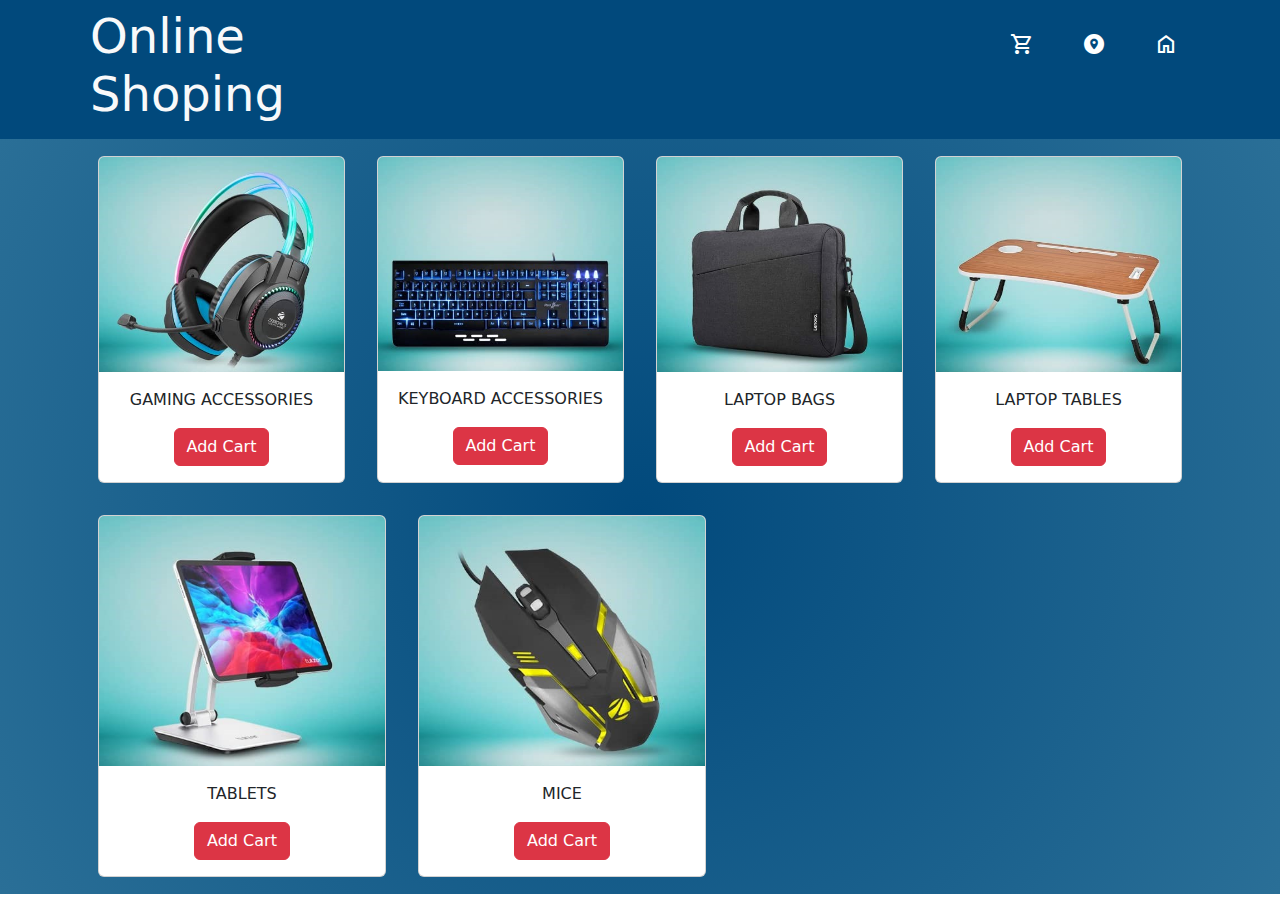
<file: index.html>
<!DOCTYPE html>
<html lang="en">

<head>
    <meta charset="UTF-8">
    <meta name="viewport" content="width=device-width, initial-scale=1.0">
    <link rel="stylesheet" href="css/bootstrap.min.css">
    <link rel="stylesheet"
        href="https://fonts.googleapis.com/css2?family=Material+Symbols+Outlined:opsz,wght,FILL,GRAD@24,400,0,0" />
    <link rel="stylesheet" href="css/index.css">

    <title>Online Shoping</title>
</head>

<body>
    <div class="container-fluid-sm container-fluid-md container-fluid-lg  header ">
        <div class="container">
            <div class="row text-light p-2">
                <div class="col-xs-12 col-sm-12 col-md-6 col-lg-4">
                    <h4 class="display-5">Online Shoping <i class="fa-solid fa-house"></i></h4>
                </div>
                <div class="nav-bar col-xs-12 col-sm-12 col-md-6 col-lg-8 p-4">
                    <a href="index.html"><span
                            class="material-symbols-outlined ps-5 float-xs-start float-sm-start float-md-end float-lg-end "
                            title="Home">home</span></a>
                    <a href="details.html"><span
                            class="material-symbols-outlined float-xs-start float-sm-start float-md-end float-lg-end ps-5"
                            title="Address">explore_nearby</span></a>
                    <a href=""><span
                            class="material-symbols-outlined float-xs-start float-sm-start float-md-end float-lg-end ps-5"
                            title="Cart"> shopping_cart</span></a>
                </div>
            </div>
        </div>
    </div>
    <div class="container-fluid-sm container-fluid-md container-fluid-lg searching  w-100">
        <div class="container">
            <div class="d-xs-flex d-sm-flex d-md-flex d-lg-flex">
                <div class="card m-3" style="width: 18rem;">
                    <img src="image/gaming.jpg " class="card-img-top" alt="">
                    <div class="card-body">
                        <div class="card-title text-center">
                            <p class="text-uppercase">Gaming Accessories
                        </div>
                        <div class="text-center">
                            <button type="submit" class="Add Cart btn btn-danger ">Add Cart</button>
                        </div>
                    </div>
                </div>
                <div class="card m-3" style="width: 18rem;">
                    <img src="image/keyboard.jpg " class="card-img-top" alt="">
                    <div class="card-body">
                        <div class="card-title text-center">
                            <p class="text-uppercase">Keyboard Accessories
                        </div>
                        <div class="text-center">
                            <button type="submit" class="Add Cart btn btn-danger ">Add Cart</button>
                        </div>
                    </div>
                </div>
                <div class="card m-3" style="width: 18rem;">
                    <img src="image/laptopbags.jpg " class="card-img-top" alt="">
                    <div class="card-body">
                        <div class="card-title text-center">
                            <p class="text-uppercase">laptop bags
                        </div>
                        <div class="text-center">
                            <button type="submit" class="Add Cart btn btn-danger ">Add Cart</button>
                        </div>
                    </div>
                </div>
                <div class="card m-3" style="width: 18rem;">
                    <img src="image/laptoptable.jpg " class="card-img-top" alt="">
                    <div class="card-body">
                        <div class="card-title text-center">
                            <p class="text-uppercase">laptop tables
                        </div>
                        <div class="text-center">
                            <button type="submit" class="Add Cart btn btn-danger ">Add Cart</button>
                        </div>
                    </div>
                </div>
            </div>

            <div class="d-xs-flex d-sm-flex d-md-flex d-lg-flex">
                <div class="card m-3" style="width: 18rem;">
                    <img src="image/tablet.jpg " class="card-img-top" alt="">
                    <div class="card-body">
                        <div class="card-title text-center">
                            <p class="text-uppercase">tablets
                        </div>
                        <div class="text-center">
                            <button type="submit" class="Add Cart btn btn-danger ">Add Cart</button>
                        </div>
                    </div>
                </div>
                <div class="card m-3" style="width: 18rem;">
                    <img src="image/mice.jpg " class="card-img-top" alt="">
                    <div class="card-body">
                        <div class="card-title text-center">
                            <p class="text-uppercase">mice
                        </div>
                        <div class="text-center">
                            <button type="submit" class="Add Cart btn btn-danger ">Add Cart</button>
                        </div>
                    </div>
                </div>
            </div>



        </div>

    </div>


</body>

</html>
</file>
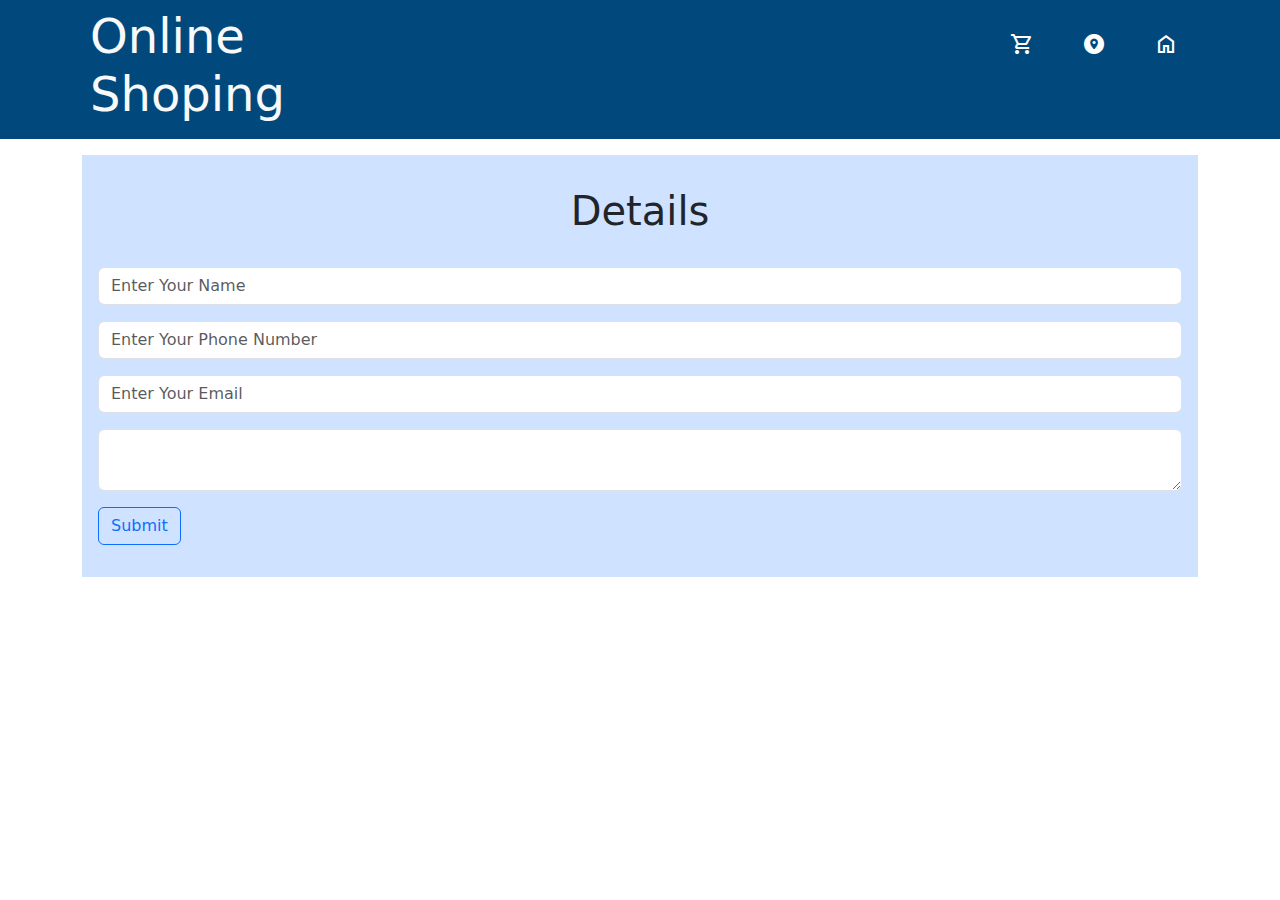
<file: details.html>
<!DOCTYPE html>
<html lang="en">

<head>
    <meta charset="UTF-8">
    <meta name="viewport" content="width=device-width, initial-scale=1.0">
    <link rel="stylesheet" href="css/bootstrap.min.css">
    <link rel="stylesheet"
        href="https://fonts.googleapis.com/css2?family=Material+Symbols+Outlined:opsz,wght,FILL,GRAD@24,400,0,0" />
    <link rel="stylesheet" href="css/index.css">
    <script src="jsfiles/detail.js"></script>

    <title>Details</title>
</head>

<body>
    <div class="container-fluid-sm container-fluid-md container-fluid-lg  header ">
        <div class="container">
            <div class="row text-light p-2">
                <div class="col-xs-12 col-sm-12 col-md-6 col-lg-4">
                    <h4 class="display-5">Online Shoping <i class="fa-solid fa-house"></i></h4>
                </div>
                <div class="nav-bar col-xs-12 col-sm-12 col-md-6 col-lg-8 p-4">
                    <a href="index.html"><span
                            class="material-symbols-outlined ps-5 float-xs-start float-sm-start float-md-end float-lg-end "
                            title="Home">home</span></a>
                    <a href="details.html"><span
                            class="material-symbols-outlined float-xs-start float-sm-start float-md-end float-lg-end ps-5"
                            title="Address">explore_nearby</span></a>
                    <a href=""><span
                            class="material-symbols-outlined float-xs-start float-sm-start float-md-end float-lg-end ps-5"
                            title="Cart"> shopping_cart</span></a>
                </div>
            </div>
        </div>
    </div>
    <div class="container-fluid-sm container-fluid-md container-fluid-lg">
        <div class="container">
            <div class="m-auto w-sm-100  h-auto p-3 my-3 bg-primary-subtle" id="details">
                <h4 class="display-6 py-3 text-center">Details</h4>
                <div class="inputfields w-100 m-auto">
                            <div class=" w-100 my-3 m-auto">
                            <input type="text" name="text" class="form-control" id="text" placeholder="Enter Your Name">
                            <span id="textRes"></span>
                        </div>
                        <div class=" w-100 my-3 m-auto">
                            <input type="number" name="phoneno" class="form-control" id="phoneno"
                        placeholder="Enter Your Phone Number">
                        <span id="phoneRes"></span>
                        </div>
                        <div class=" w-100 my-3 m-auto">
                            <input type="email" name="email" class="form-control" id="email" placeholder="Enter Your Email">
                            <span id="emailRes"></span>
                        </div>
                        <div class=" w-100 my-3 m-auto">
                            <textarea name="address" id="address"  class="form-control"></textarea>
                            <span id="addressRes"></span>
                        </div>
                        <div class=" w-100 my-3 m-auto">
                            <button type="submit" class="btn btn-outline-primary" onclick="details()">Submit</button>
                        </div>
                
                </div>
            </div>
        </div>
    </div>

</body>

</html>
</file>
<file: css/index.css>
.header{
    background-color: #01497c;
}
.header  .nav-bar  a {
    color: white;
    text-decoration: none;
}
.header  .nav-bar  a:hover {
    color: black;
    text-decoration: solid;
}
.searching{
    border: 1px solid transparent; 
    height: auto;
    background: radial-gradient(circle, rgba(1,73,124,1) 0%, rgba(42,111,151,1) 100%);
    
}
/* details.html */

#details{
    max-width:100%;
}
</file>
